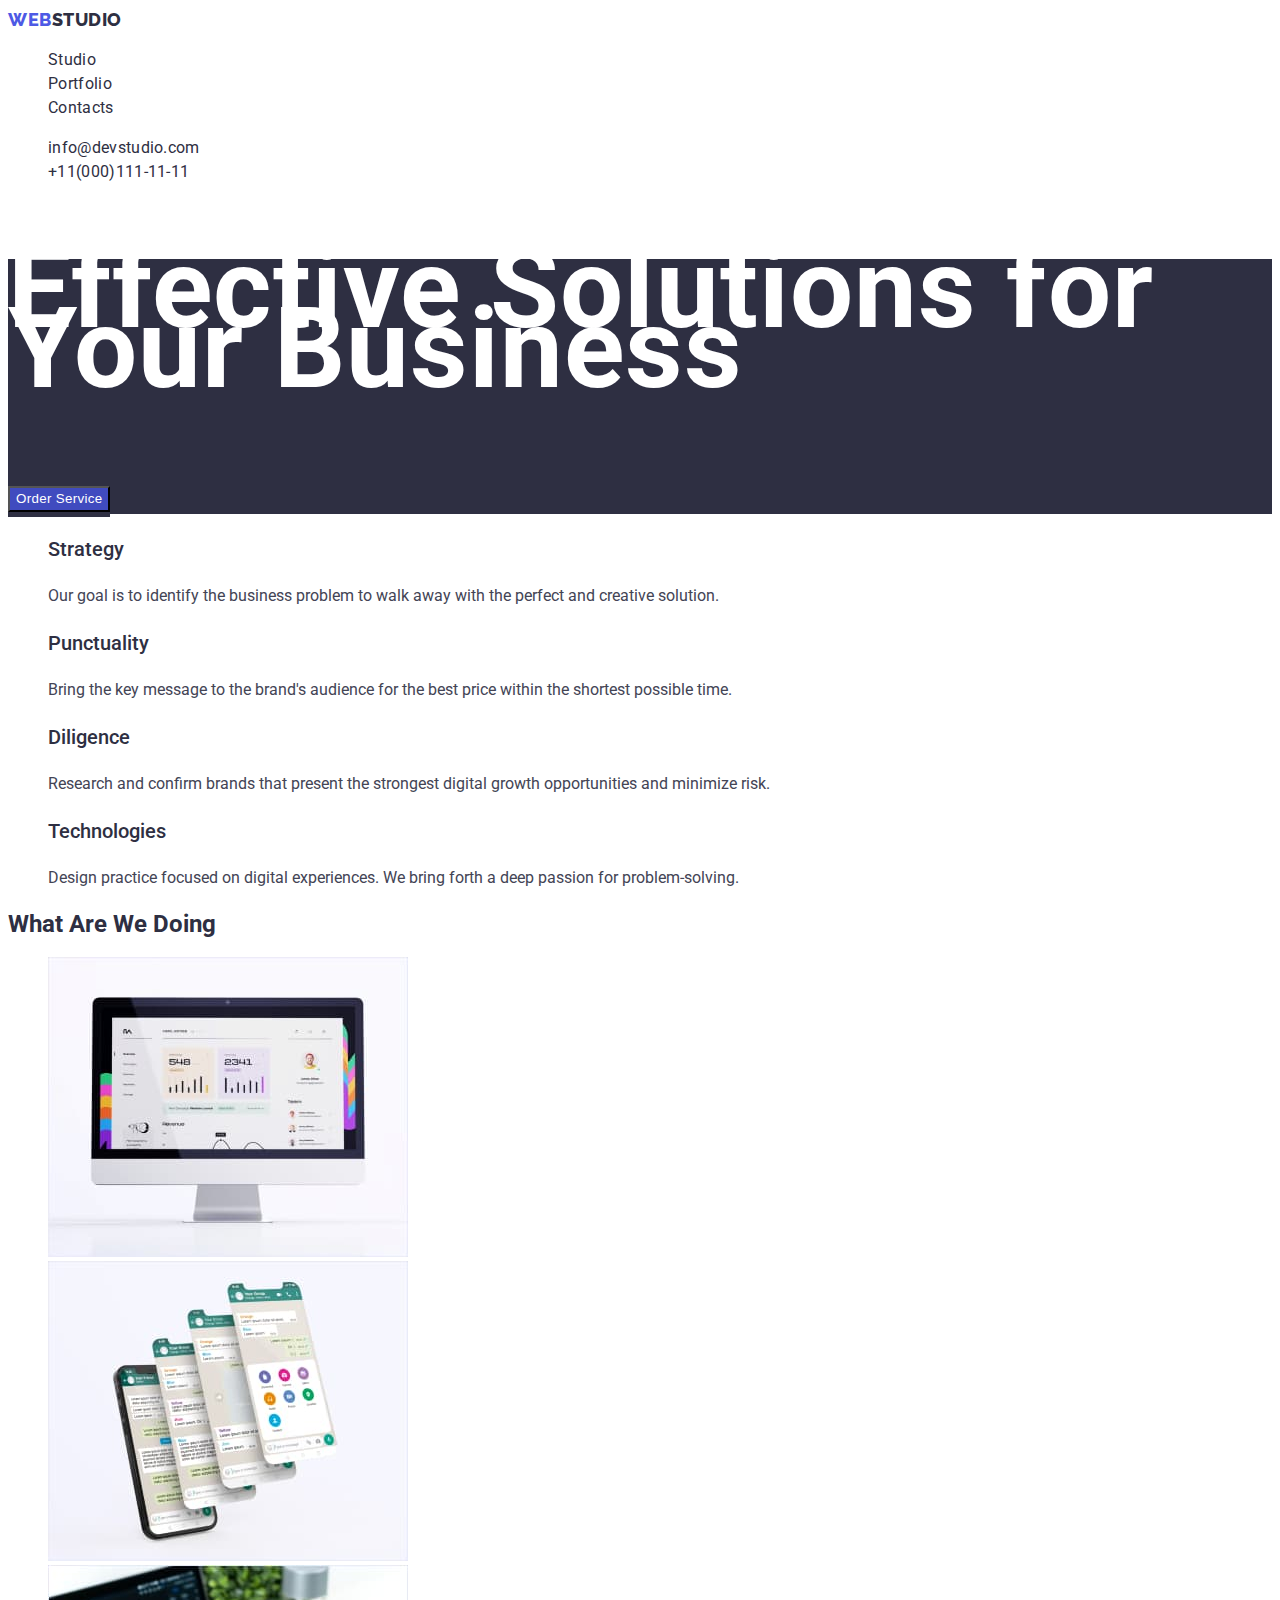
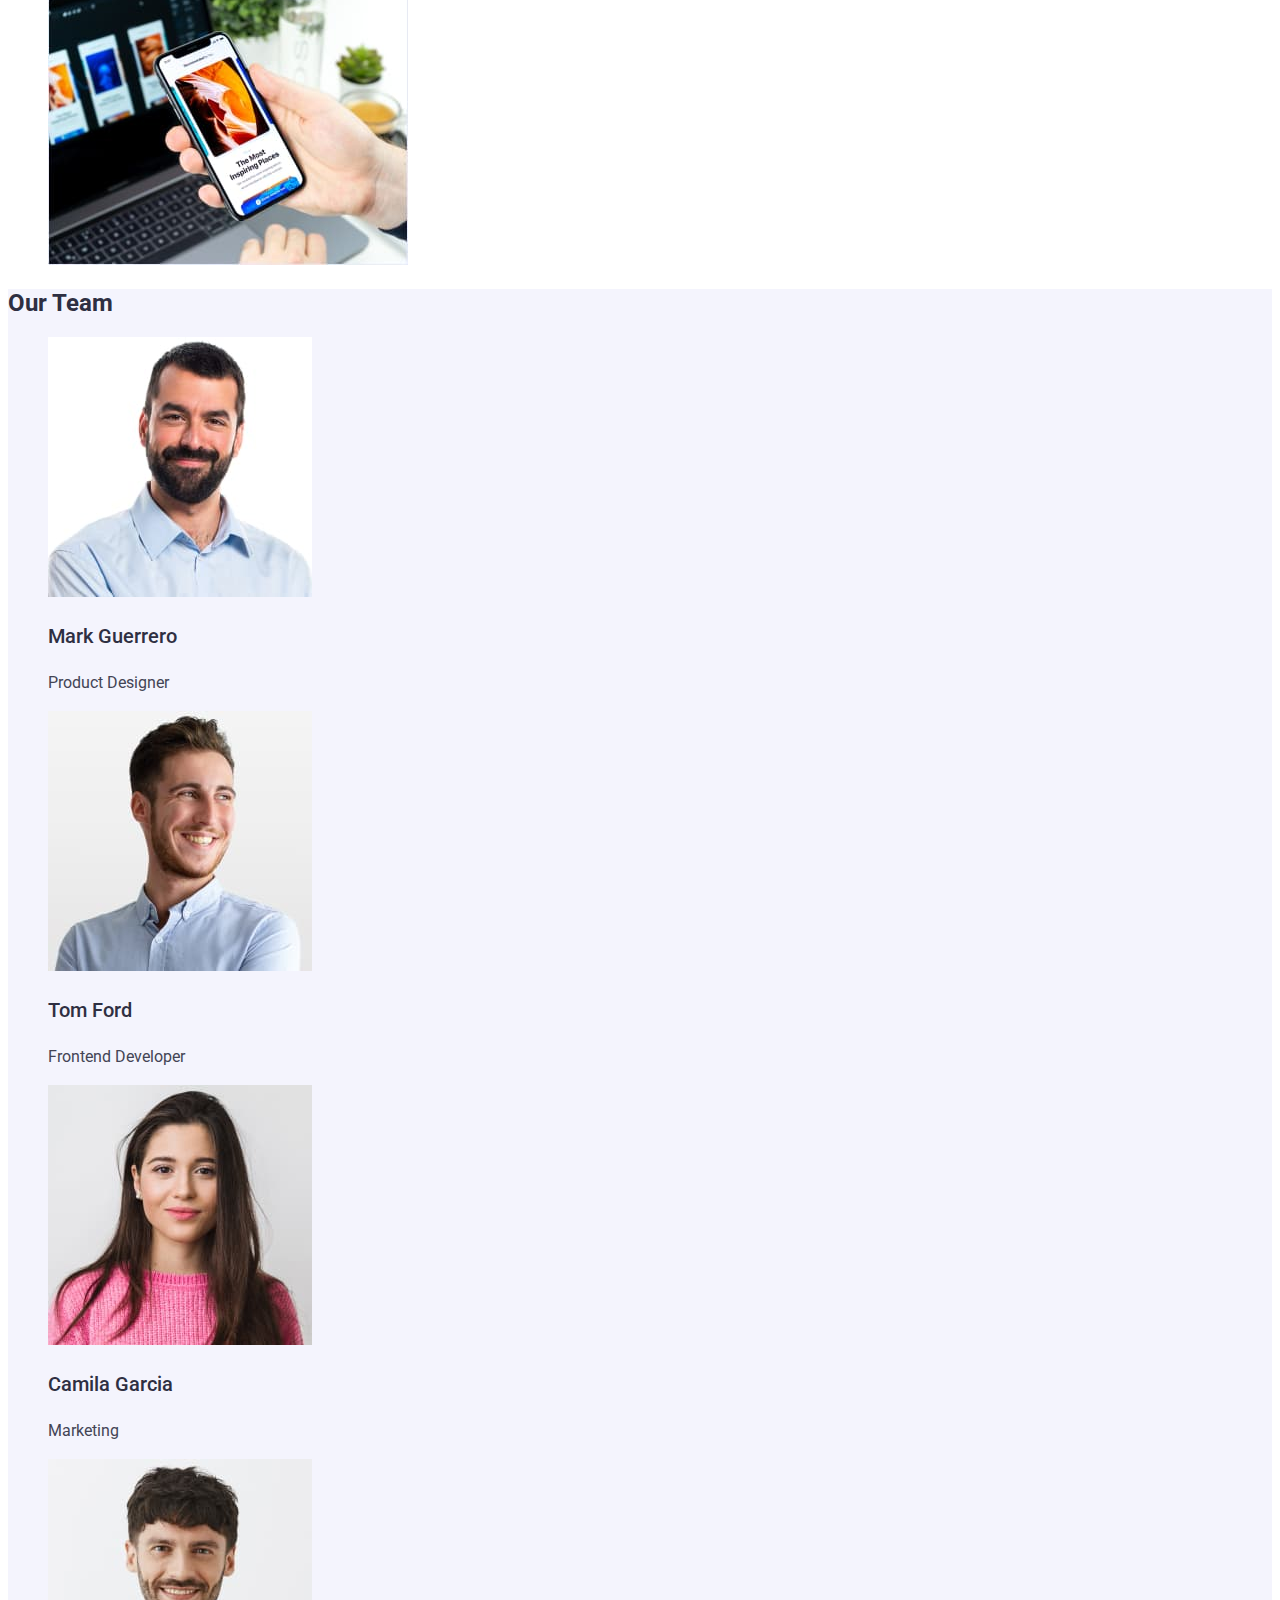
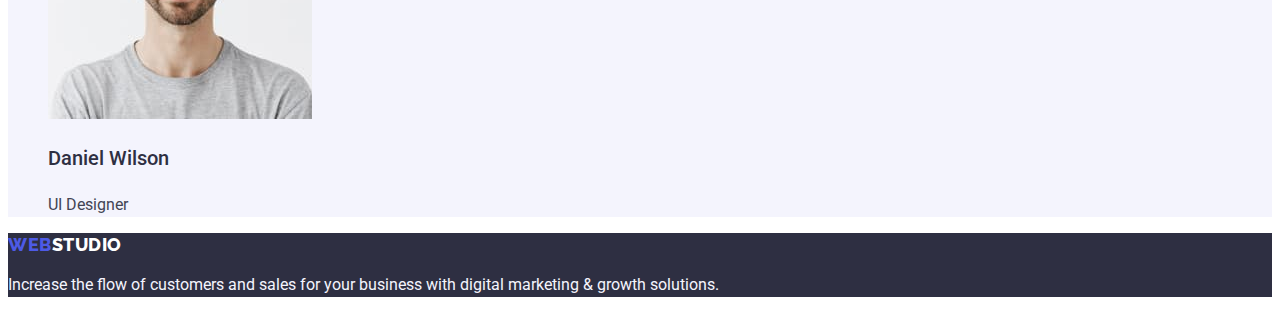
<file: index.html>
<!DOCTYPE html>
<html lang="en">
  <head>
    <meta charset="UTF-8" />
    <meta name="viewport" content="width=device-width, initial-scale=1.0" />
    <title>WebStudio</title>
    <link
      href="https://fonts.googleapis.com/css2?family=Raleway:wght@700&family=Roboto:wght@400;500;700;900&display=swap"
      rel="stylesheet"
    />
    <link rel="stylesheet" href="./css/styles.css" />
  </head>
  <body>
    <header>
      <nav>
        <a class="web" href="index.html"
          >WEB<span class="studio" href="index.html">STUDIO</span></a
        >
        <ul class="menu ul">
          <li>
            <a class="menu-list pointer contacts" href="index.html">Studio</a>
          </li>
          <li>
            <a class="menu-list pointer contacts" href="portfolio.html"
              >Portfolio</a
            >
          </li>
          <li><a class="menu-list pointer contacts">Contacts</a></li>
        </ul>
      </nav>
      <address>
        <ul class="ul">
          <li>
            <a class="contacts" href="mailito:info@devstudio.com"
              >info@devstudio.com</a
            >
          </li>
          <li>
            <a class="contacts" href="tel:+11(000)111-11-11"
              >+11(000)111-11-11</a
            >
          </li>
        </ul>
      </address>
    </header>
    <main>
      <section class="section-effective-solution">
        <h1>Effective Solutions for Your Business</h1>
        <span class="section-effective-solution">
        <button class="button-in-main-section pointer" type="button">Order Service</button>
      </section>
      <section>
        <ul class="ul">
          <li>
            <h3 class="h3">Strategy</h3>
            <p class="p-in-main">
              Our goal is to identify the business problem to walk away with the
              perfect and creative solution.
            </p>
          </li>
          <li>
            <h3 class="h3">Punctuality</h3>
            <p class="p-in-main">
              Bring the key message to the brand's audience for the best price
              within the shortest possible time.
            </p>
          </li>
          <li>
            <h3 class="h3">Diligence</h3>
            <p class="p-in-main">
              Research and confirm brands that present the strongest digital
              growth opportunities and minimize risk.
            </p>
          </li>
          <li>
            <h3 class="h3">Technologies</h3>
            <p class="p-in-main">
              Design practice focused on digital experiences. We bring forth a
              deep passion for problem-solving.
            </p>
          </li>
        </ul>
      </section>
      <section>
        <h2>What Are We Doing</h2>
        <ul class="ul">
          <li>
            <img
              src="images/img1.jpg"
              alt="computer with an application on the screen"
              width="360"
              height="300"
            />
          </li>
          <li>
            <img
              src="images/img2.jpg"
              alt="smartphone with opened whatsapp application"
              width="360"
              height="300"
            />
          </li>
          <li>
            <img
              src="images/img3.jpg"
              alt="smartphone with a computer-compatible application"
              width="360"
              height="300"
            />
          </li>
        </ul>
      </section>
      <section class="section3">
        <h2>Our Team</h2>
        <ul class="ul">
          <li>
            <img
              src="images/markguerrero.jpg"
              alt="man with long dark beard"
              width="264"
              height="260"
            />
            <div>
              <h3 class="h3">Mark Guerrero</h3>
              <p class="p-in-main">Product Designer</p>
            </div>
          </li>
          <li>
            <img
              src="images/tomford.jpg"
              alt="man with a big smile"
              width="264"
              height="260"
            />
            <div>
              <h3 class="h3">Tom Ford</h3>
              <p class="p-in-main">Frontend Developer</p>
            </div>
          </li>
          <li>
            <img
              src="images/camilagarcia.jpg"
              alt="pretty girl in a pink blouse"
              width="264"
              height="260"
            />
            <div>
              <h3 class="h3">Camila Garcia</h3>
              <p class="p-in-main">Marketing</p>
            </div>
          </li>
          <li>
            <img
              src="images/danielwilson.jpg"
              alt="smiling man with beard and grey t-shirt"
              width="264"
              height="260"
            />
            <div>
              <h3 class="h3">Daniel Wilson</h3>
              <p class="p-in-main">UI Designer</p>
            </div>
          </li>
        </ul>
      </section>
    </main>
    <footer class="footer-color">
      <a class="web" href="index.html">WEB<span class="studio-1" href="index.html">STUDIO</span></a
    >
      <p class="p-in-footer">
        Increase the flow of customers and sales for your business with digital
        marketing & growth solutions.
      </p>
    </footer>
  </body>
</html>
</file>
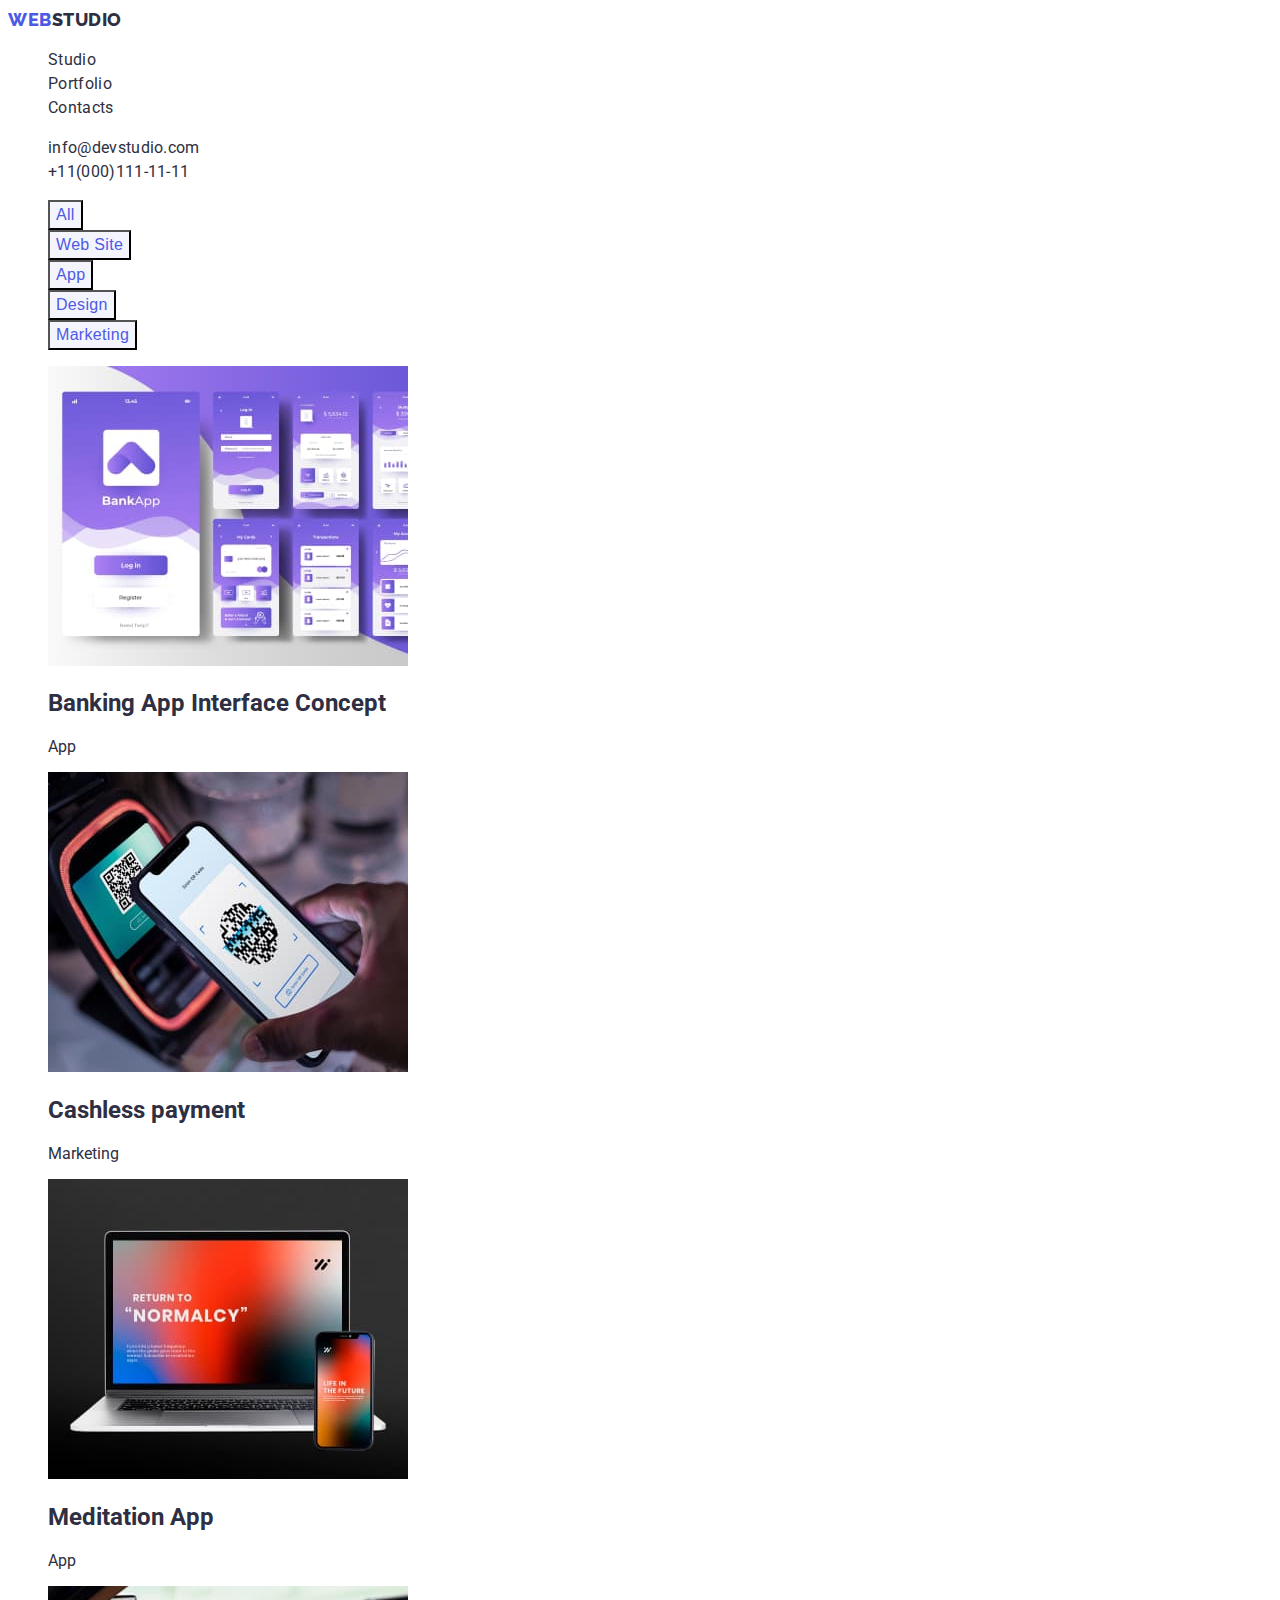
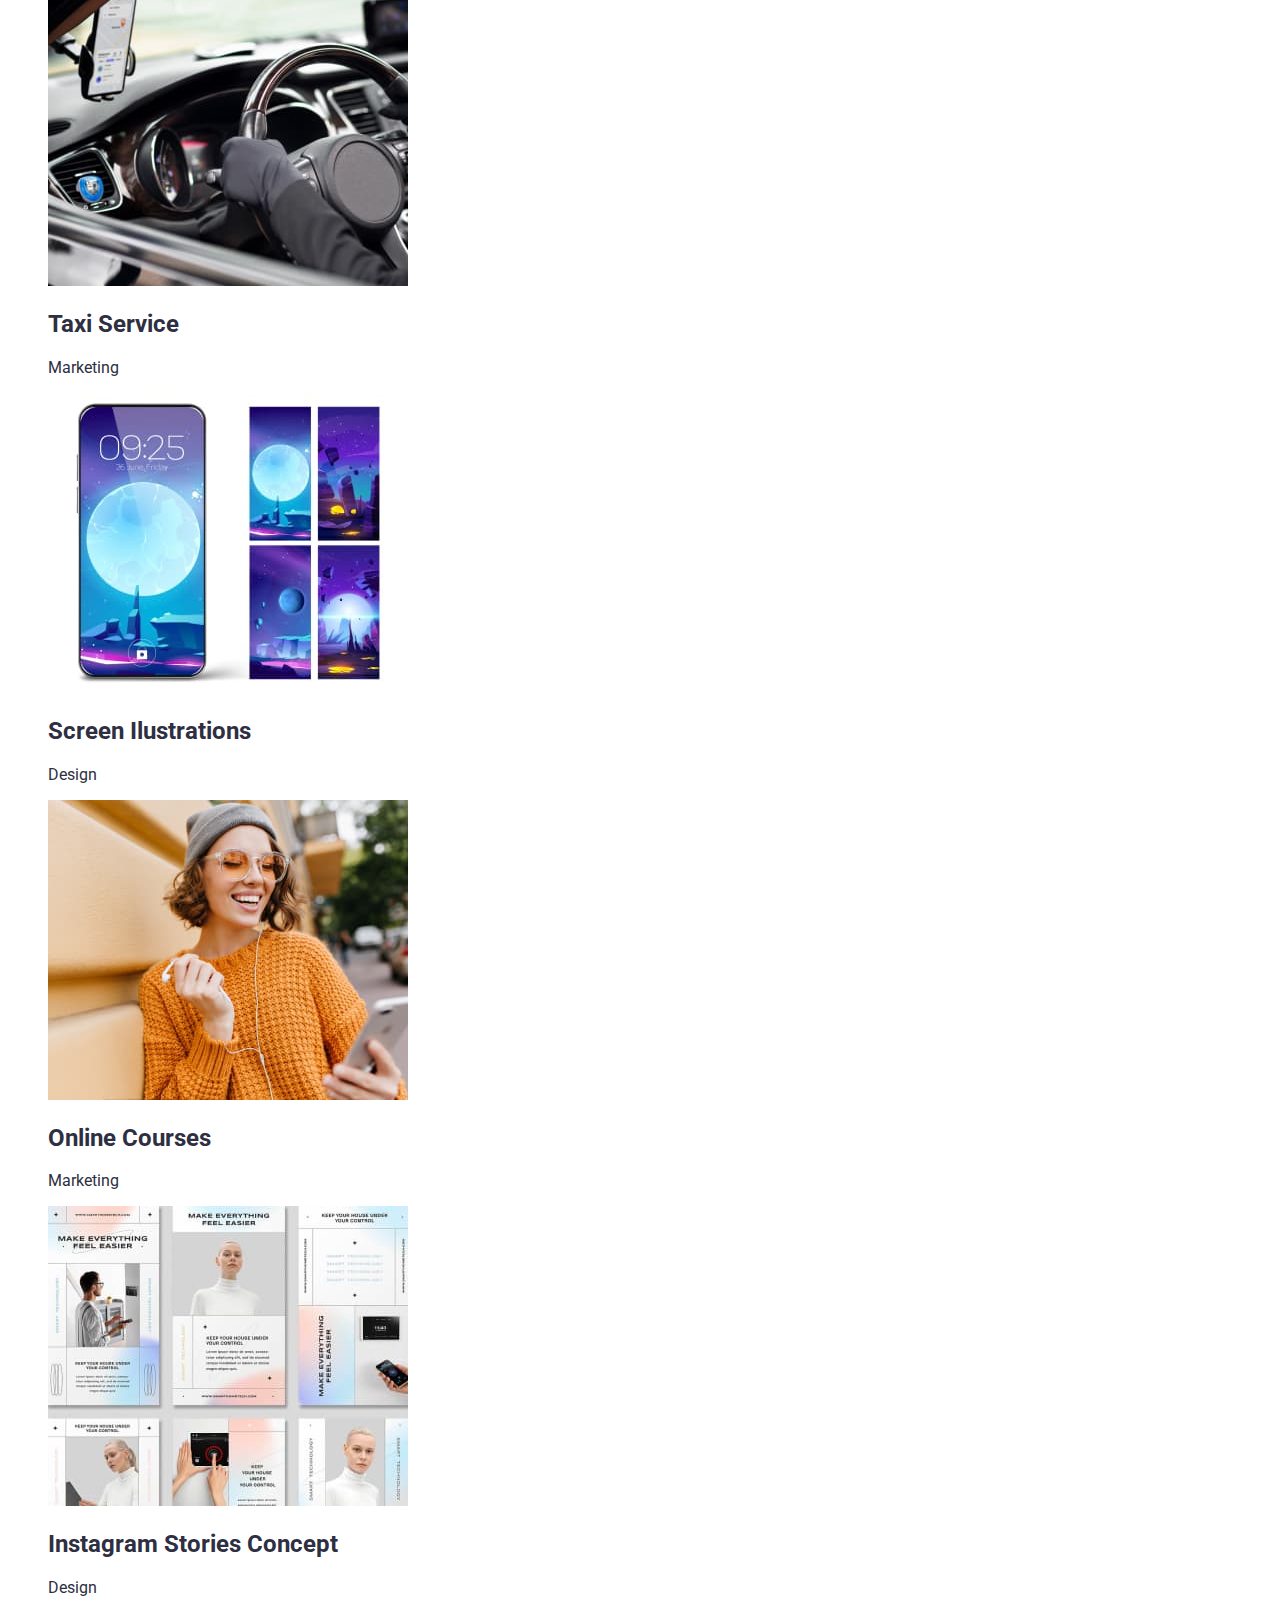
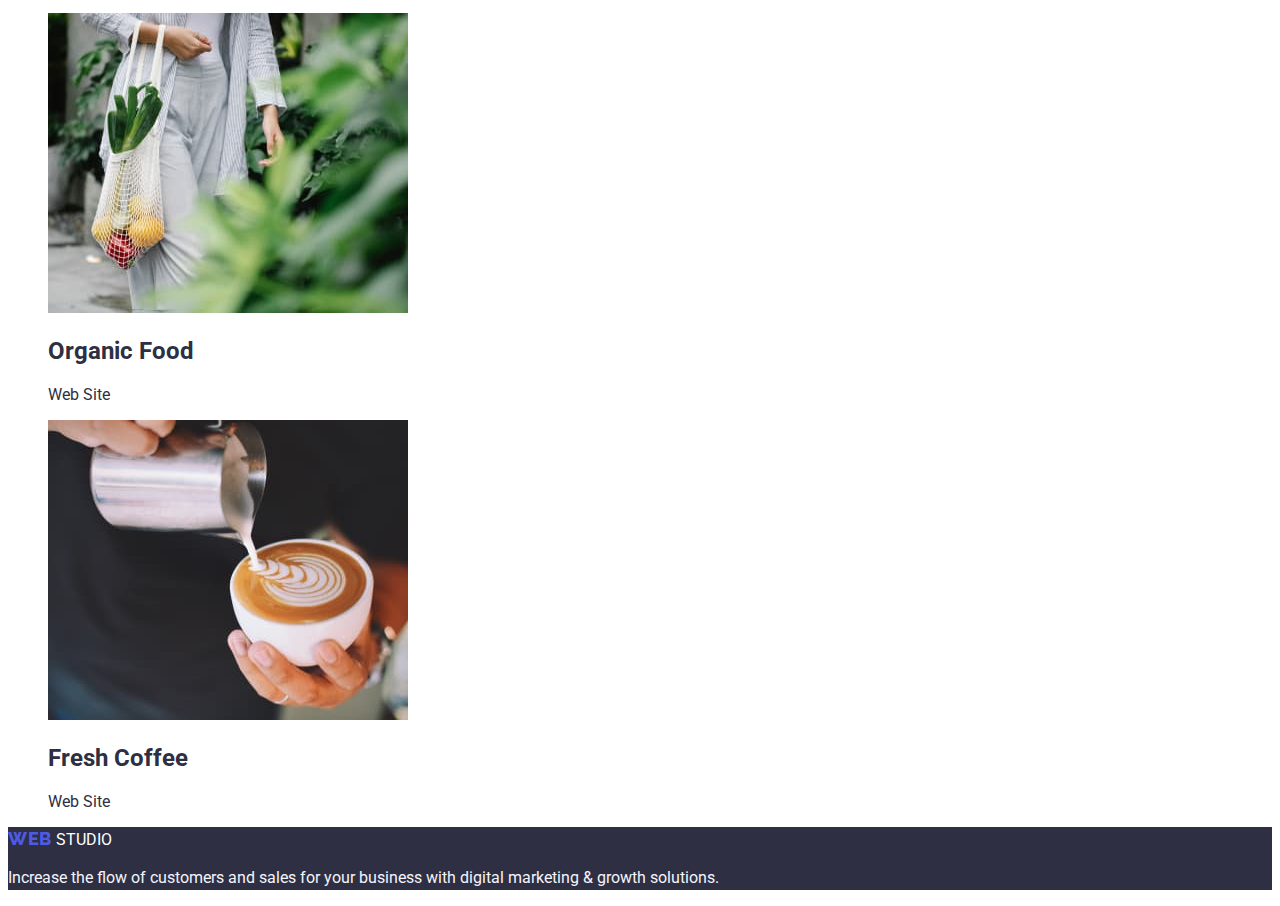
<file: portfolio.html>
<!DOCTYPE html>
<html lang="en">
  <head>
    <meta charset="UTF-8" />
    <meta name="viewport" content="width=device-width, initial-scale=1.0" />
    <title>WebStudio</title>
    <link
      href="https://fonts.googleapis.com/css2?family=Raleway:wght@700&family=Roboto:wght@400;500;700;900&display=swap"
      rel="stylesheet"
    />
    <link rel="stylesheet" href="./css/styles.css" />
  </head>
  <body>
    <header>
      <nav>
        <a class="web" href="index.html"
          >WEB<span class="studio" href="index.html">STUDIO</span></a
        >
        <ul class="menu ul">
          <li>
            <a class="menu-list contacts" href="index.html">Studio</a>
          </li>
          <li>
            <a class="menu-list contacts" href="portfolio.html">Portfolio</a>
          </li>
          <li><a class="menu-list pointer contacts">Contacts</a></li>
        </ul>
      </nav>
      <address class="ul">
        <ul>
          <li>
            <a class="contacts" href="mailito:info@devstudio.com"
              >info@devstudio.com</a
            >
          </li>
          <li>
            <a class="contacts" href="tel:+11(000)111-11-11"
              >+11(000)111-11-11</a
            >
          </li>
        </ul>
      </address>
    </header>
    <main>
      <ul class="menu-button ul">
        <li><button class="button pointer" type="button">All</button></li>
        <li><button class="button pointer" type="button">Web Site</button></li>
        <li><button class="button pointer" type="button">App</button></li>
        <li><button class="button pointer" type="button">Design</button></li>
        <li><button class="button pointer" type="button">Marketing</button></li>
      </ul>
      <section>
        <ul class="ul">
          <li>
            <img
              src="images/img1a.jpg"
              alt="new banking app"
              width="360"
              height="300"
            />
            <div>
              <h2>Banking App Interface Concept</h2>
              <p>App</p>
            </div>
          </li>
          <li>
            <img
              src="images/img2a.jpg"
              alt="qr code app"
              width="360"
              height="300"
            />
            <div>
              <h2>Cashless payment</h2>
              <p>Marketing</p>
            </div>
          </li>
          <li>
            <img
              src="images/img3a.jpg"
              alt="same app on phone and computer"
              width="360"
              height="300"
            />
            <div>
              <h2>Meditation App</h2>
              <p>App</p>
            </div>
          </li>
          <li>
            <img
              src="images/img4a.jpg"
              alt="navigation in a modern car"
              width="360"
              height="300"
            />
            <div>
              <h2>Taxi Service</h2>
              <p>Marketing</p>
            </div>
          </li>
          <li>
            <img
              src="images/img5a.jpg"
              alt="a variety of wallpapers on the phone"
              width="360"
              height="300"
            />
            <div>
              <h2>Screen Ilustrations</h2>
              <p>Design</p>
            </div>
          </li>
          <li>
            <img
              src="images/img6a.jpg"
              alt="smiling girl with a phone and headphones"
              width="360"
              height="300"
            />
            <div>
              <h2>Online Courses</h2>
              <p>Marketing</p>
            </div>
          </li>
          <li>
            <img
              src="images/img7a.jpg"
              alt="modern technology at home"
              width="360"
              height="300"
            />
            <div>
              <h2>Instagram Stories Concept</h2>
              <p>Design</p>
            </div>
          </li>
          <li>
            <img
              src="images/img8a.jpg"
              alt="fresh fruit and vegetables"
              width="360"
              height="300"
            />
            <div>
              <h2>Organic Food</h2>
              <p>Web Site</p>
            </div>
          </li>
          <li>
            <img
              src="images/img9a.jpg"
              alt="cup of coffee"
              width="360"
              height="300"
            />
            <div>
              <h2>Fresh Coffee</h2>
              <p>Web Site</p>
            </div>
          </li>
        </ul>
      </section>
    </main>
    <footer class="footer-color">
      <a class="logo" href="index.html"></a>
      <a class="web">WEB</a>
      <a class="studio-in-footer">STUDIO</a>
      <p class="p-in-footer">
        Increase the flow of customers and sales for your business with digital
        marketing & growth solutions.
      </p>
    </footer>
  </body>
</html>
</file>
<file: css/styles.css>
:root {
  --color-text-in-web-and-btn: #4d5ae5;
  --color-text-in-menu-adress-h2-footer-bg: #2e2f42;
  --color-text-in-p: darkgrey;
  --background: #fff;
  --background2: #2f2f42;
  --background3: #f4f4fd;
  --color-button-hover-focus-and-active: #404bbf;
}
body {
  color: #2e2f42;
  font-family: "Roboto", sans-serif;
  background: var(--background);
}
.web {
  color: var(--color-text-in-web-and-btn);
  width: 2.75rem;
  text-decoration: none;
  font-family: Raleway;
  font-size: 18px;
  font-style: normal;
  font-weight: 800;
  line-height: 1.31;
  letter-spacing: 0.54px;
  text-transform: uppercase;
}
.logo {
  text-decoration: none;
  color: var(--color-text-in-web-and-btn);
  font-family: Raleway;
  font-size: 18px;
  font-style: normal;
  font-weight: 800;
  line-height: 1.31;
  letter-spacing: 0.54px;
  text-transform: uppercase;
}
.studio {
  text-decoration: none;
  color: var(--color-text-in-menu-adress-h2-footer-bg);
  font-family: Raleway;
  font-size: 18px;
  font-style: normal;
  font-weight: 800;
  line-height: 1.31;
  letter-spacing: 0.54px;
  text-transform: uppercase;
}
.studio-1 {
  text-decoration: none;
  color: var(--background);
  font-family: Raleway;
  font-size: 18px;
  font-style: normal;
  font-weight: 800;
  line-height: 1.31;
  letter-spacing: 0.54px;
  text-transform: uppercase;
}

.pointer {
  cursor: pointer;
}

.contacts:hover {
  color: var(--color-button-hover-focus-and-active);
}
.contacts:focus {
  color: var(--color-text-in-web-and-btn);
}
.contacts:active {
  color: var(--color-button-hover-focus-and-active);
}
.menu-button .button {
  color: var(--color-text-in-web-and-btn);
  background-color: var(--background3);
  font-size: 16px;
  font-style: normal;
  font-weight: 500;
  line-height: 1.5;
  letter-spacing: 0.32px;
  text-decoration: none;
}
.menu-button .button:hover {
  color: var(--color-text-in-web-and-btn);
  background-color: var(--background3);
  font-size: 16px;
  font-style: normal;
  font-weight: 500;
  line-height: 1.5;
  letter-spacing: 0.32px;
  text-decoration: none;
}
.menu-button .button:focus {
  color: var(--color-text-in-web-and-btn);
  background-color: var(--background3);
  font-size: 16px;
  font-style: normal;
  font-weight: 500;
  line-height: 1.5;
  letter-spacing: 0.32px;
  text-decoration: none;
}
.menu-button .button:active {
  color: #fff;
  background-color: var(--color-button-hover-focus-and-active);
  font-style: normal;
  font-weight: 500;
  line-height: 1.5;
  letter-spacing: 0.32px;
  text-decoration: none;
}
.button-in-main-section {
  color: #fff;
  background-color: var(--color-button-hover-focus-and-active);
  font-style: normal;
  font-weight: 500;
  line-height: 1.5;
  letter-spacing: 0.32px;
  text-decoration: none;
}
.section1 {
  color: var(--background2);
}
.section3 {
  background-color: var(--background3);
}
ul {
  list-style-type: none;
}
.footer-color {
  background-color: var(--color-text-in-menu-adress-h2-footer-bg);
}
.section-effective-solution {
  background-color: var(--color-text-in-menu-adress-h2-footer-bg);
  color: #fff;
  font-size: 3.5rem;
  font-style: normal;
  font-weight: 700;
  line-height: 3.75rem;
  letter-spacing: 0.07rem;
}
.h3 {
  color: var(--color-text-in-menu-adress-h2-footer-bg);
  font-size: 1.25rem;
  font-style: normal;
  font-weight: 500;
  line-height: 1.5;
  letter-spacing: 0.025;
}
.p-in-main {
  color: #434455;
  font-size: 16px;
  font-style: normal;
  font-weight: 400;
  line-height: 1.5;
  letter-spacing: 0.02;
}
.p-in-footer {
  color: var(--background3);
  font-size: 16px;
  font-style: normal;
  font-weight: 400;
  line-height: 1.5;
  letter-spacing: 0.02;
}
/* menu in navi*/
.menu,
.menu-list {
  color: var(--color-text-in-menu-adress-h2-footer-bg);
  font-size: 16px;
  font-style: normal;
  font-weight: 500;
  line-height: 1.5;
  letter-spacing: 0.32px;
  text-decoration: none;
}
.studio-in-footer {
  color: #fff;
}
.contacts {
  width: 71px;
  color: var(--color-text-in-menu-adress-h2-footer-bg);
  font-size: 16px;
  font-style: normal;
  font-weight: 400;
  line-height: 1.5;
  letter-spacing: 0.32px;
  text-decoration: none;
}
</file>
